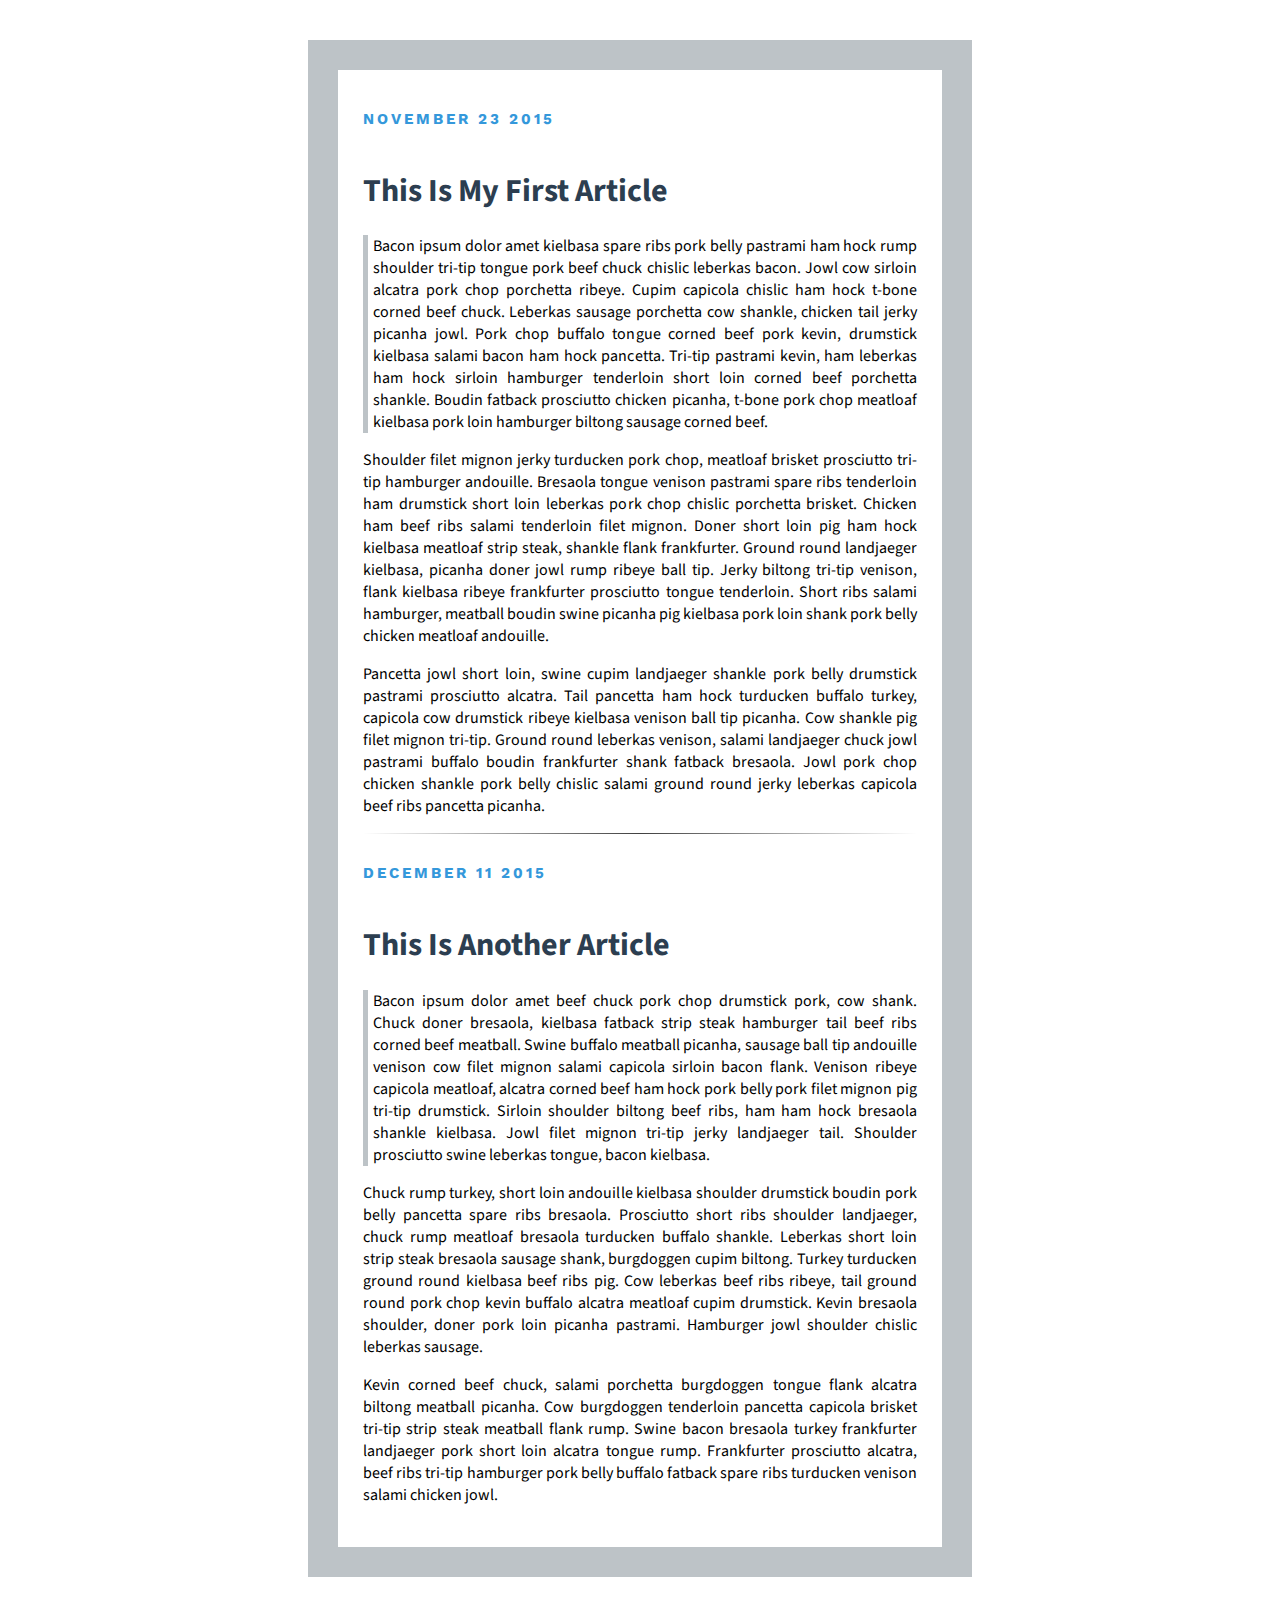
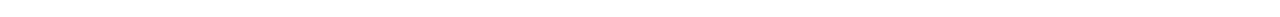
<file: MyBlog.html>
<!DOCTYPE html>
<html>
<head>
	<title>My Blog</title>
	<link rel="stylesheet" type="text/css" href="MyBlog.css">
	<link href="https://fonts.googleapis.com/css2?family=Source+Sans+Pro:wght@400;700&family=Work+Sans&display=swap" rel="stylesheet" style="text/css">
</head>
<body>
<div id="first">
	<h3>November 23 2015</h3>
	<h1>This Is My First Article</h1>
	
	<p class="quote">Bacon ipsum dolor amet kielbasa spare ribs pork belly pastrami ham hock rump shoulder tri-tip tongue pork beef chuck chislic leberkas bacon. Jowl cow sirloin alcatra pork chop porchetta ribeye. Cupim capicola chislic ham hock t-bone corned beef chuck. Leberkas sausage porchetta cow shankle, chicken tail jerky picanha jowl. Pork chop buffalo tongue corned beef pork kevin, drumstick kielbasa salami bacon ham hock pancetta. Tri-tip pastrami kevin, ham leberkas ham hock sirloin hamburger tenderloin short loin corned beef porchetta shankle. Boudin fatback prosciutto chicken picanha, t-bone pork chop meatloaf kielbasa pork loin hamburger biltong sausage corned beef.
	</p>
	
	
	<p>Shoulder filet mignon jerky turducken pork chop, meatloaf brisket prosciutto tri-tip hamburger andouille. Bresaola tongue venison pastrami spare ribs tenderloin ham drumstick short loin leberkas pork chop chislic porchetta brisket. Chicken ham beef ribs salami tenderloin filet mignon. Doner short loin pig ham hock kielbasa meatloaf strip steak, shankle flank frankfurter. Ground round landjaeger kielbasa, picanha doner jowl rump ribeye ball tip. Jerky biltong tri-tip venison, flank kielbasa ribeye frankfurter prosciutto tongue tenderloin. Short ribs salami hamburger, meatball boudin swine picanha pig kielbasa pork loin shank pork belly chicken meatloaf andouille.
	</p>
	
	<p>Pancetta jowl short loin, swine cupim landjaeger shankle pork belly drumstick pastrami prosciutto alcatra. Tail pancetta ham hock turducken buffalo turkey, capicola cow drumstick ribeye kielbasa venison ball tip picanha. Cow shankle pig filet mignon tri-tip. Ground round leberkas venison, salami landjaeger chuck jowl pastrami buffalo boudin frankfurter shank fatback bresaola. Jowl pork chop chicken shankle pork belly chislic salami ground round jerky leberkas capicola beef ribs pancetta picanha.
	</p>
	<hr>
	<h3>December 11 2015</h3>
	<h1>This Is Another Article</h1>

	
	<p class="quote">Bacon ipsum dolor amet beef chuck pork chop drumstick pork, cow shank. Chuck doner bresaola, kielbasa fatback strip steak hamburger tail beef ribs corned beef meatball. Swine buffalo meatball picanha, sausage ball tip andouille venison cow filet mignon salami capicola sirloin bacon flank. Venison ribeye capicola meatloaf, alcatra corned beef ham hock pork belly pork filet mignon pig tri-tip drumstick. Sirloin shoulder biltong beef ribs, ham ham hock bresaola shankle kielbasa. Jowl filet mignon tri-tip jerky landjaeger tail. Shoulder prosciutto swine leberkas tongue, bacon kielbasa.
	</p>
	
	<p>Chuck rump turkey, short loin andouille kielbasa shoulder drumstick boudin pork belly pancetta spare ribs bresaola. Prosciutto short ribs shoulder landjaeger, chuck rump meatloaf bresaola turducken buffalo shankle. Leberkas short loin strip steak bresaola sausage shank, burgdoggen cupim biltong. Turkey turducken ground round kielbasa beef ribs pig. Cow leberkas beef ribs ribeye, tail ground round pork chop kevin buffalo alcatra meatloaf cupim drumstick. Kevin bresaola shoulder, doner pork loin picanha pastrami. Hamburger jowl shoulder chislic leberkas sausage.
	</p>
	
	<p>Kevin corned beef chuck, salami porchetta burgdoggen tongue flank alcatra biltong meatball picanha. Cow burgdoggen tenderloin pancetta capicola brisket tri-tip strip steak meatball flank rump. Swine bacon bresaola turkey frankfurter landjaeger pork short loin alcatra tongue rump. Frankfurter prosciutto alcatra, beef ribs tri-tip hamburger pork belly buffalo fatback spare ribs turducken venison salami chicken jowl.
	</p>
</div>
</body>
</html>
</file>
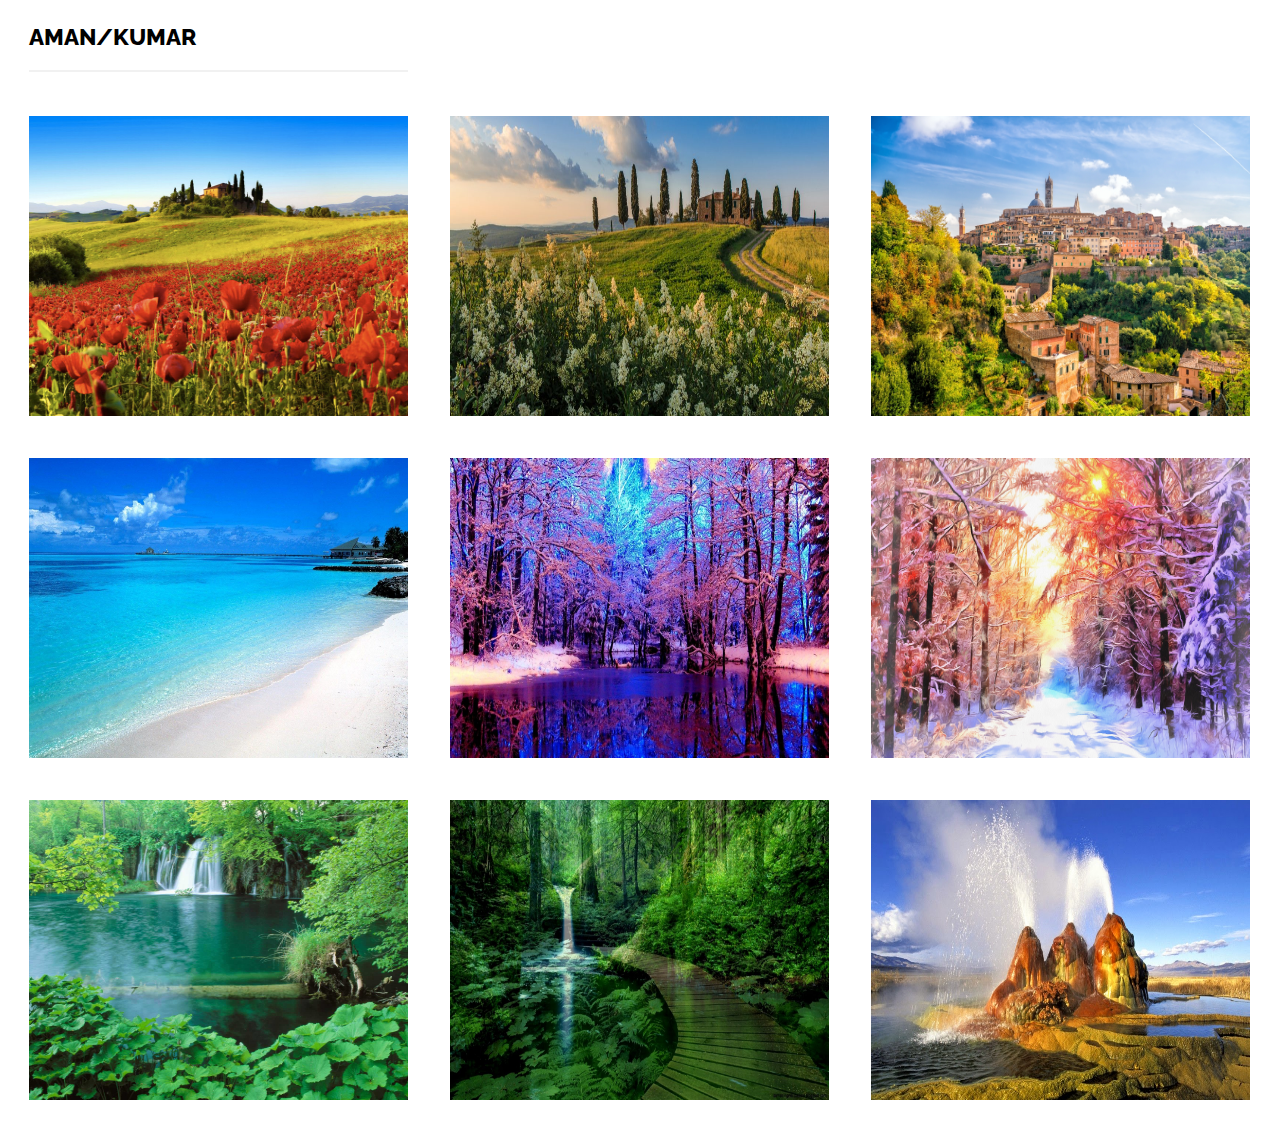
<file: photoGrid.html>
<!DOCTYPE html>
<html>
<head>
	<title>Photo Grid</title>
	<link rel="stylesheet" type="text/css" href="photos.css">
	<link href="https://fonts.googleapis.com/css2?family=Raleway:wght@400;800&display=swap" rel="stylesheet" type="text/css">

</head>
<body>
	<p>Aman/Kumar</p>
<img src="a1.jpg">
<img src="a2.jpg">
<img src="a3.jpeg">
<img src="b1.jpg">
<img src="b2.jpg">
<img src="b3.jpg">
<img src="c1.jpg">
<img src="c2.jpg">
<img src="c3.jpg">
</body>
</html>
</file>
<file: MyBlog.css>
#first{
	margin:40px 300px 40px 300px;
	border: 30px solid #bdc3c7;
	padding:25px;

}

h1{
	font-family: 'Source Sans Pro', sans-serif;
	color:#2c3e50;
}
h3{
	font-family: 'Work Sans', sans-serif;
	text-transform: uppercase;
	color:#3498db;
	letter-spacing: 3px;
	font-size: 15px;
	margin-bottom: 40px;
}
h1+p{
	border-left: 5px solid #bdc3c7;
	padding-left: 5px;
}
p{
	font-weight: normal;
	font-family: 'Source Sans Pro', sans-serif;
	text-align: justify;
}

hr+h3{
	margin-top: 30px;
}

hr{
	border:0;
	height: 1px;
	background-image: linear-gradient( to right, rgba(0,0,0,0), rgba(0,0,0,0.75), rgba(0,0,0,0) )
}
</file>
<file: photos.css>
img{
	width: 30%;
	height: 300px;
	float: left;
	margin: 1.66%
}
p{
	font-family: 'Raleway', sans-serif;
	font-weight: 800;
	font-size: 23px;
	border-bottom: 2px solid #f1f1f1;
	width: 30%;
	margin-left: 1.66%;
	text-transform: uppercase;
	padding-bottom: 20px;
}
</file>
